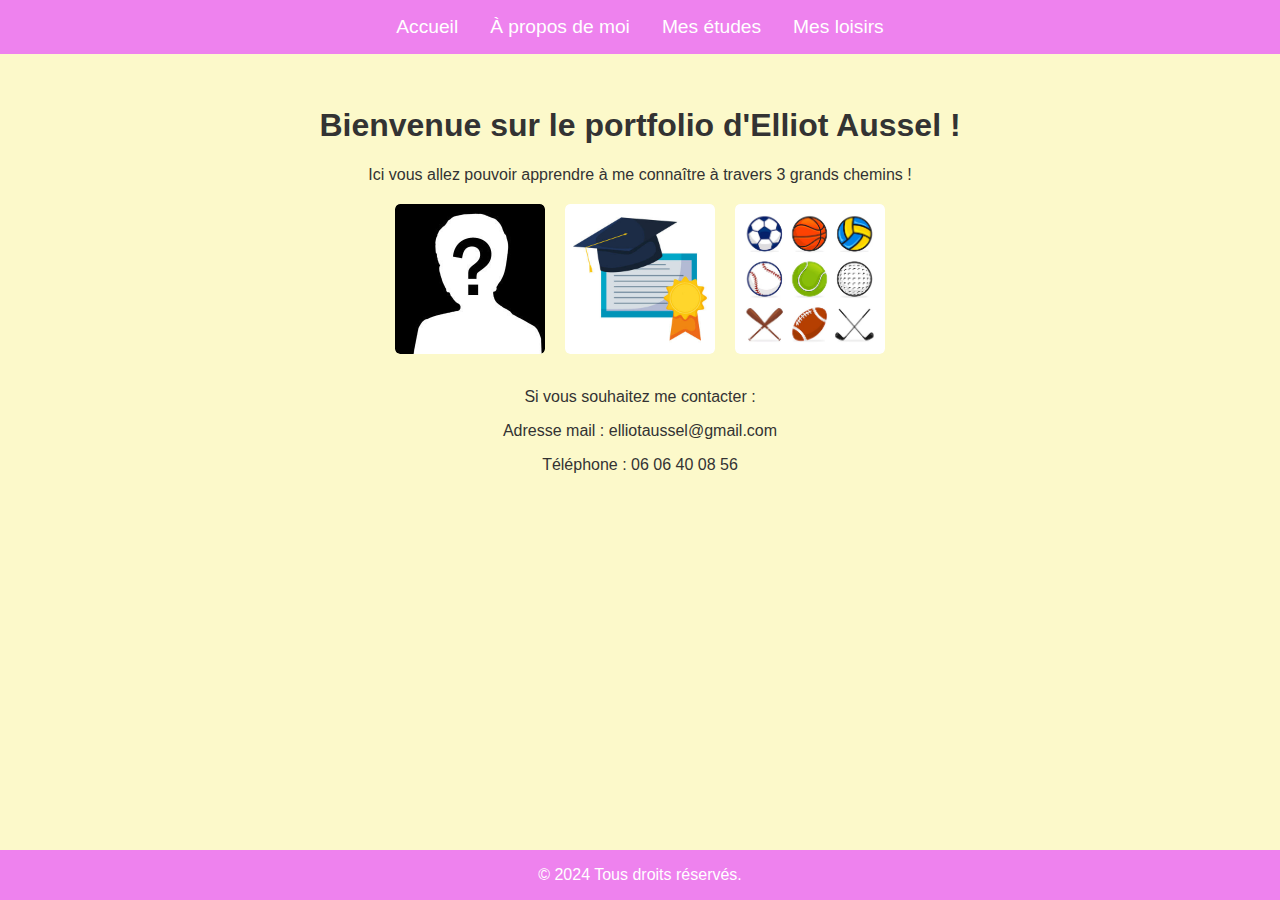
<file: index.html>
<!DOCTYPE html>
<html lang="fr">
<head>
    <meta charset="UTF-8">
    <meta name="viewport" content="width=device-width, initial-scale=1.0">
    <title>Accueil</title>
    <link rel="stylesheet" href="styles.css">
</head>
<body>
    <nav class="navbar">
        <a href="index.html">Accueil</a>
        <a href="a-propos.html">À propos de moi</a>
        <a href="mes-etudes.html">Mes études</a>
        <a href="mes-loisirs.html">Mes loisirs</a>
    </nav>
    <main>
        <section id="index">
            <h1> Bienvenue sur le portfolio d'Elliot Aussel !</h1>
            <p>Ici vous allez pouvoir apprendre à me connaître à travers 3 grands chemins !</p>
            <div class="image-links">
                <a href="a-propos.html">
                    <img src="quisuisje.jpg" alt="À propos de moi">
                </a>
                <a href="mes-etudes.html">
                    <img src="etudes.jpg" alt="Mes études">
                </a>
                <a href="mes-loisirs.html">
                    <img src="loisirs.jpg" alt="Mes loisirs">
                </a>
            </div>
			<br>
			<p>Si vous souhaitez me contacter : </p>
			<p>Adresse mail : elliotaussel@gmail.com</p>
			<p>Téléphone : 06 06 40 08 56</p>
        </section>
    </main>
    <footer>
        <p>&copy; 2024 Tous droits réservés.</p>
    </footer>
</body>
</html>
</file>
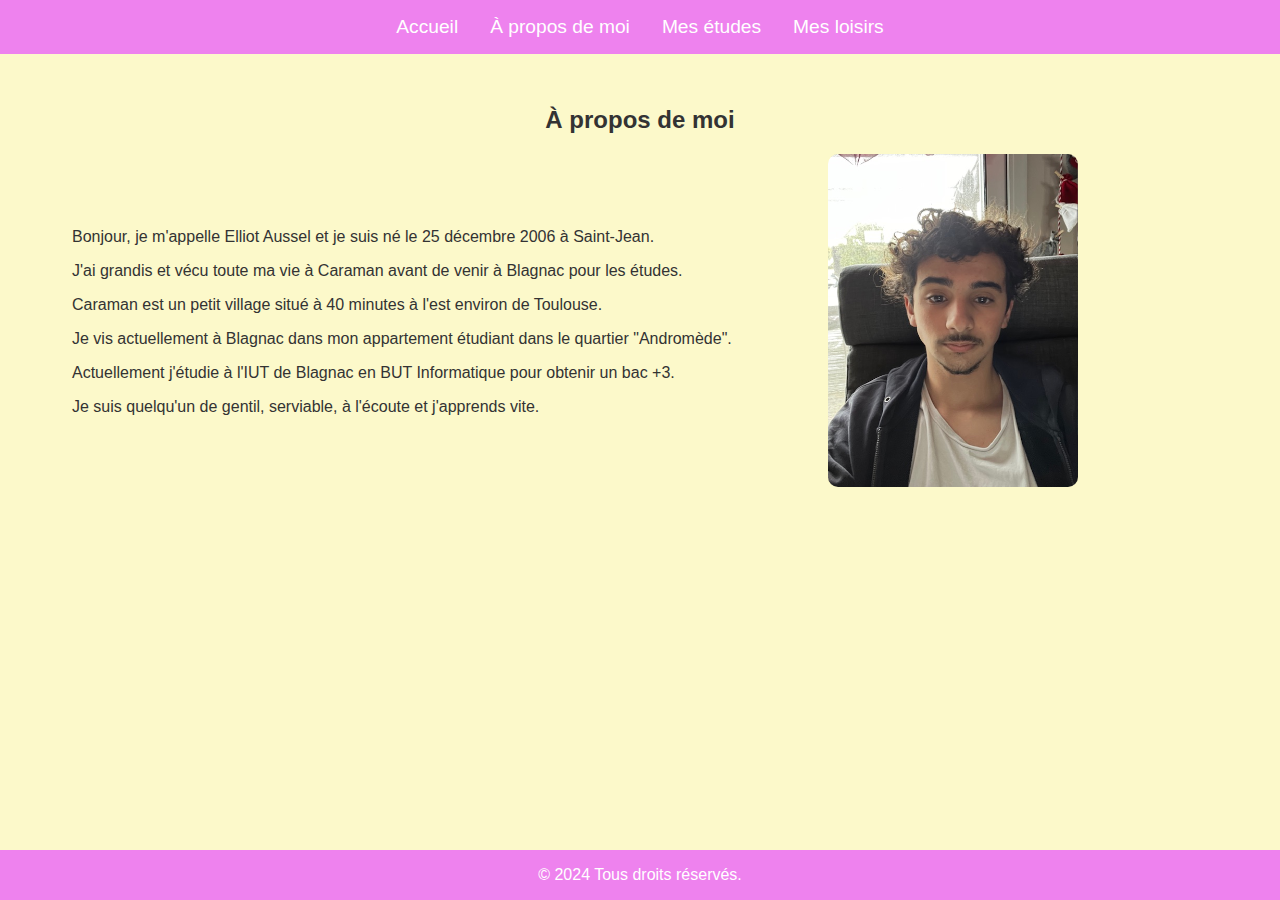
<file: a-propos.html>
<!DOCTYPE html>
<html lang="fr">
<head>
    <meta charset="UTF-8">
    <meta name="viewport" content="width=device-width, initial-scale=1.0">
    <title>À propos de moi</title>
    <link rel="stylesheet" href="styles.css">
</head>
<body>
    <nav class="navbar">
        <a href="index.html">Accueil</a>
        <a href="a-propos.html">À propos de moi</a>
        <a href="mes-etudes.html">Mes études</a>
        <a href="mes-loisirs.html">Mes loisirs</a>
    </nav>
    <main>
        <section id="a-propos">
            <h2>À propos de moi</h2>
            <div class="about-container">
                <div class="text-content">
                    <p>Bonjour, je m'appelle Elliot Aussel et je suis né le 25 décembre 2006 à Saint-Jean.</p>
                    <p>J'ai grandis et vécu toute ma vie à Caraman avant de venir à Blagnac pour les études.</p>
                    <p>Caraman est un petit village situé à 40 minutes à l'est environ de Toulouse.</p>
                    <p>Je vis actuellement à Blagnac dans mon appartement étudiant dans le quartier "Andromède".</p>
                    <p>Actuellement j'étudie à l'IUT de Blagnac en BUT Informatique pour obtenir un bac +3.</p>
                    <p>Je suis quelqu'un de gentil, serviable, à l'écoute et j'apprends vite.</p>
                </div>
                <div class="image-container">
                    <img src="photodemoi.jpg" alt="Photo de Elliot Aussel">
                </div>
            </div>
        </section>
    </main>
    <footer>
        <p>&copy; 2024 Tous droits réservés.</p>
    </footer>
</body>
</html>
</file>
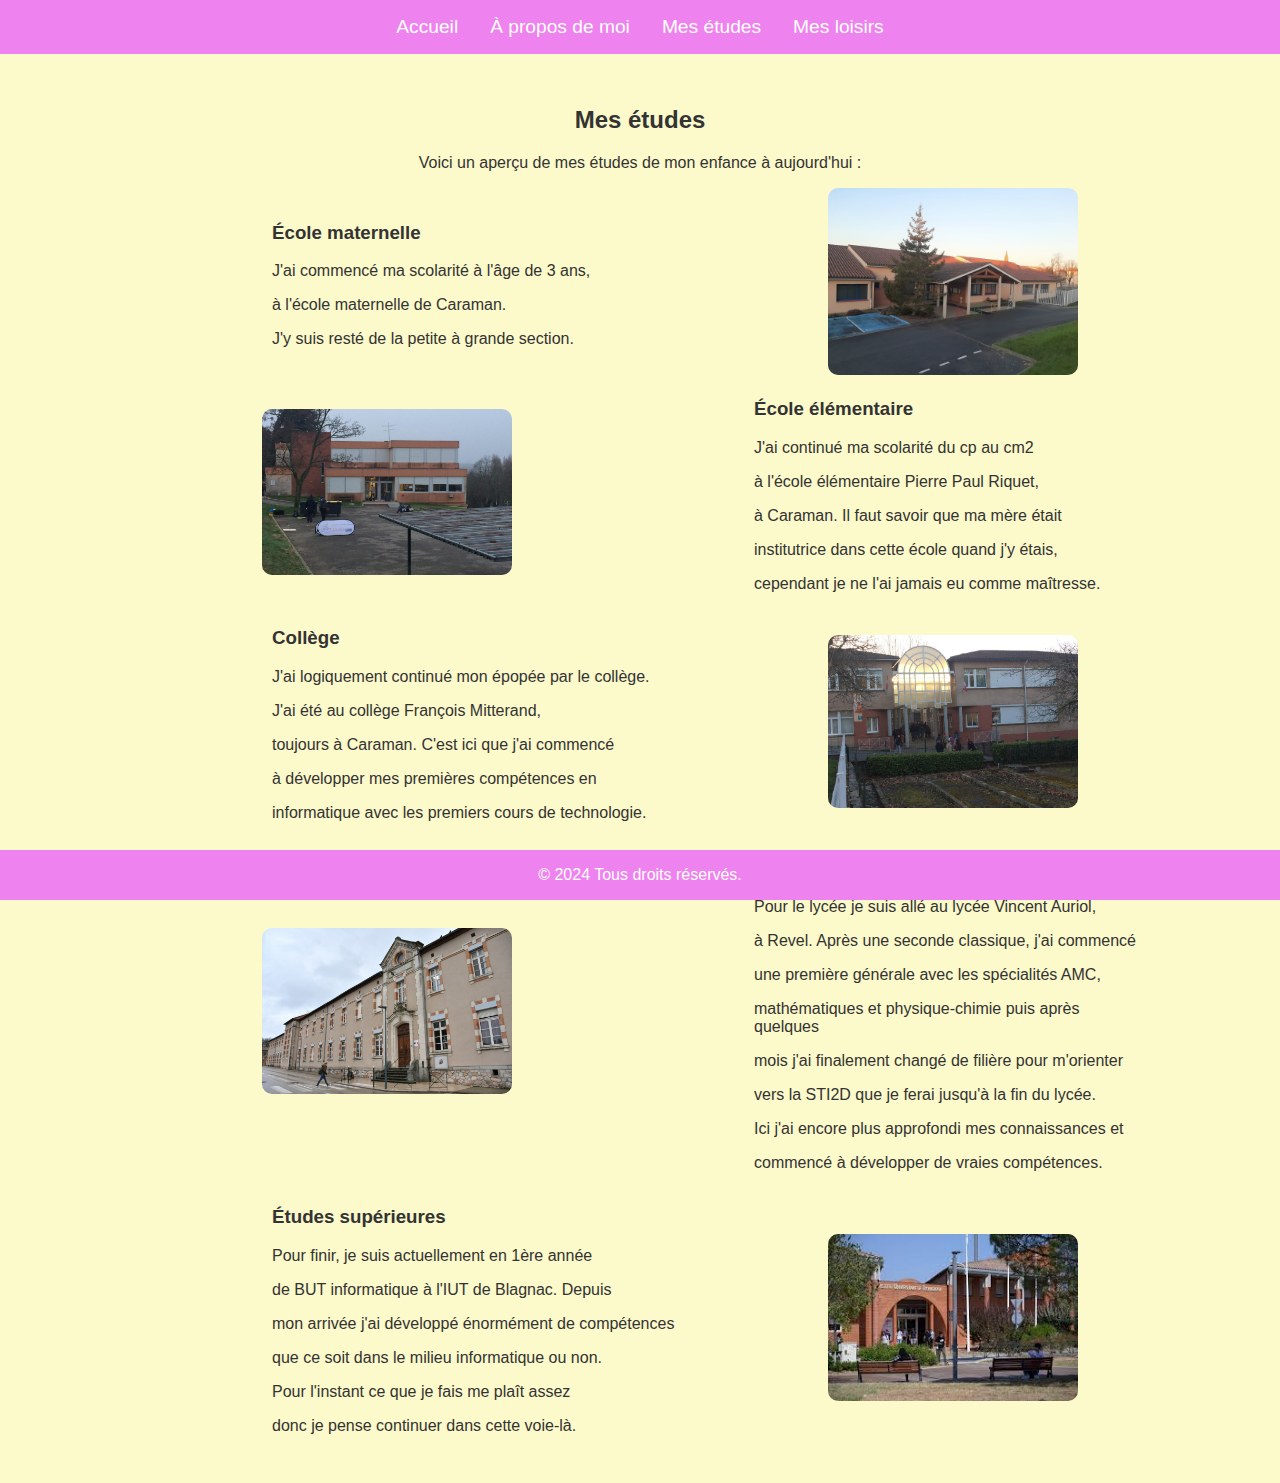
<file: mes-etudes.html>
<!DOCTYPE html>
<html lang="fr">
<head>
    <meta charset="UTF-8">
    <meta name="viewport" content="width=device-width, initial-scale=1.0">
    <title>Mes études</title>
    <link rel="stylesheet" href="styles.css">
</head>
<body>
    <nav class="navbar">
        <a href="index.html">Accueil</a>
        <a href="a-propos.html">À propos de moi</a>
        <a href="mes-etudes.html">Mes études</a>
        <a href="mes-loisirs.html">Mes loisirs</a>
    </nav>
    <main>
        <section id="mes-etudes">
            <h2>Mes études</h2>
            <p>Voici un aperçu de mes études de mon enfance à aujourd'hui : </p>
            
            <!-- Première ligne : texte à gauche, image à droite -->
            <div class="about-container">
                <div class="text-content text-left">
                    <h3>École maternelle</h3>
                    <p>J'ai commencé ma scolarité à l'âge de 3 ans,</p>
                    <p>à l'école maternelle de Caraman.</p>
                    <p>J'y suis resté de la petite à grande section.</p>
                </div>
                <div class="image-container image-right">
                    <img src="maternelle.jpg" alt="ecole maternelle">
                </div>
            </div>

            <!-- Deuxième ligne : texte à droite, image à gauche -->
            <div class="about-container">
                <div class="image-container image-left">
                    <img src="elementaire.jpg" alt="ecole elementaire">
                </div>
                <div class="text-content text-right">
                    <h3>École élémentaire</h3>
                    <p>J'ai continué ma scolarité du cp au cm2</p>
                    <p>à l'école élémentaire Pierre Paul Riquet,</p>
                    <p>à Caraman. Il faut savoir que ma mère était</p>
                    <p>institutrice dans cette école quand j'y étais,</p>
                    <p>cependant je ne l'ai jamais eu comme maîtresse.</p>
                </div>
            </div>

            <!-- Troisième ligne : texte à gauche, image à droite -->
            <div class="about-container">
                <div class="text-content text-left">
                    <h3>Collège</h3>
                    <p>J'ai logiquement continué mon épopée par le collège.</p>
                    <p>J'ai été au collège François Mitterand,</p>
                    <p>toujours à Caraman. C'est ici que j'ai commencé</p>
                    <p>à développer mes premières compétences en </p>
                    <p>informatique avec les premiers cours de technologie.</p>
                </div>
                <div class="image-container image-right">
                    <img src="college.jpg" alt="college">
                </div>
            </div>

            <!-- Quatrième ligne : texte à droite, image à gauche -->
            <div class="about-container">
                <div class="image-container image-left">
                    <img src="lycee.jpg" alt="lycee">
                </div>
                <div class="text-content text-right">
                    <h3>Lycée</h3>
                    <p>Pour le lycée je suis allé au lycée Vincent Auriol,</p>
                    <p>à Revel. Après une seconde classique, j'ai commencé</p>
                    <p>une première générale avec les spécialités AMC,</p>
                    <p>mathématiques et physique-chimie puis après quelques</p>
                    <p>mois j'ai finalement changé de filière pour m'orienter</p>
                    <p>vers la STI2D que je ferai jusqu'à la fin du lycée.</p>
                    <p>Ici j'ai encore plus approfondi mes connaissances et</p>
                    <p>commencé à développer de vraies compétences.</p>
                </div>
            </div>

            <!-- Cinquième ligne : texte à gauche, image à droite -->
            <div class="about-container">
                <div class="text-content text-left">
                    <h3>Études supérieures</h3>
                    <p>Pour finir, je suis actuellement en 1ère année</p>
                    <p>de BUT informatique à l'IUT de Blagnac. Depuis</p>
                    <p>mon arrivée j'ai développé énormément de compétences</p>
                    <p>que ce soit dans le milieu informatique ou non.</p>
                    <p>Pour l'instant ce que je fais me plaît assez </p>
                    <p>donc je pense continuer dans cette voie-là.</p>
                </div>
                <div class="image-container image-right">
                    <img src="iut.jpg" alt="iut">
                </div>
            </div>
        </section>
    </main>
    <footer>
        <p>&copy; 2024 Tous droits réservés.</p>
    </footer>
</body>
</html>
</file>
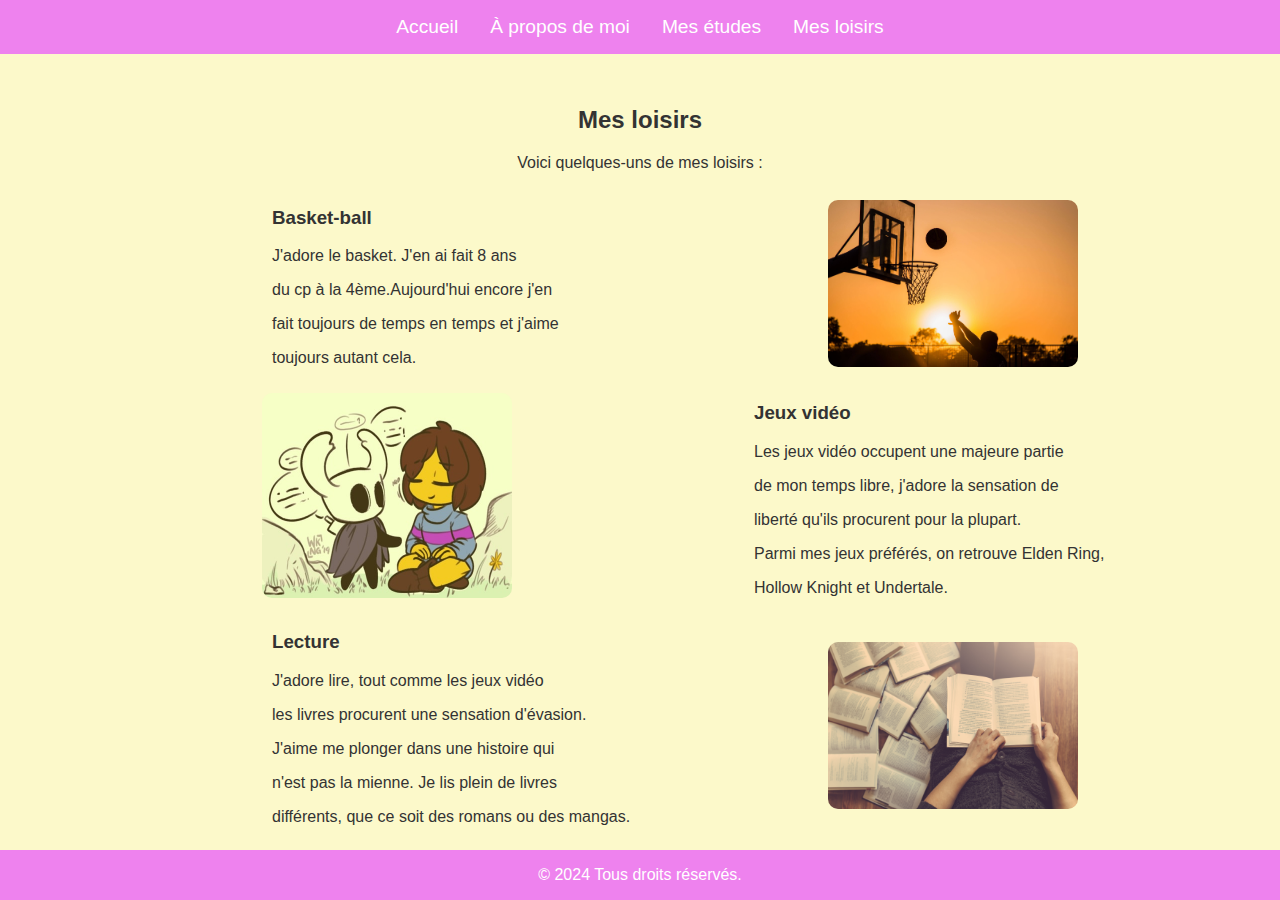
<file: mes-loisirs.html>
<!DOCTYPE html>
<html lang="fr">
<head>
    <meta charset="UTF-8">
    <meta name="viewport" content="width=device-width, initial-scale=1.0">
    <title>Mes loisirs</title>
    <link rel="stylesheet" href="styles.css">
</head>
<body>
    <nav class="navbar">
        <a href="index.html">Accueil</a>
        <a href="a-propos.html">À propos de moi</a>
        <a href="mes-etudes.html">Mes études</a>
        <a href="mes-loisirs.html">Mes loisirs</a>
    </nav>
    <main>
        <section id="mes-loisirs">
            <h2>Mes loisirs</h2>
            <p>Voici quelques-uns de mes loisirs : </p>
            
            <!-- Première ligne : texte à gauche, image à droite -->
            <div class="about-container">
                <div class="text-content text-left">
                    <h3>Basket-ball</h3>
                    <p>J'adore le basket. J'en ai fait 8 ans</p>
                    <p>du cp à la 4ème.Aujourd'hui encore j'en</p>
					<p>fait toujours de temps en temps et j'aime</p>
					<p>toujours autant cela.
                </div>
                <div class="image-container image-right">
                    <img src="basket.jpg" alt="basket">
                </div>
            </div>

            <!-- Deuxième ligne : texte à droite, image à gauche -->
            <div class="about-container">
                <div class="image-container image-left">
                    <img src="jeuvideo.jpg" alt="jeuvideo">
                </div>
                <div class="text-content text-right">
                    <h3>Jeux vidéo</h3>
                    <p>Les jeux vidéo occupent une majeure partie</p>
                    <p>de mon temps libre, j'adore la sensation de</p>
                    <p>liberté qu'ils procurent pour la plupart.</p>
                    <p>Parmi mes jeux préférés, on retrouve Elden Ring,</p>
                    <p>Hollow Knight et Undertale.</p>
                </div>
            </div>

            <!-- Troisième ligne : texte à gauche, image à droite -->
            <div class="about-container">
                <div class="text-content text-left">
                    <h3>Lecture</h3>
                    <p>J'adore lire, tout comme les jeux vidéo</p>
					<p>les livres procurent une sensation d'évasion.</p>
					<p>J'aime me plonger dans une histoire qui</p>
					<p>n'est pas la mienne. Je lis plein de livres</p>
					<p>différents, que ce soit des romans ou des mangas.</p>                  
                </div>
                <div class="image-container image-right">
                    <img src="lecture.jpg" alt="lecture">
                </div>
            </div>
        </section>
    </main>
    <footer>
        <p>&copy; 2024 Tous droits réservés.</p>
    </footer>
</body>
</html>
</file>
<file: styles.css>
body {
    font-family: Arial, sans-serif;
    margin: 0;
    padding: 0;
    color: #333;
    background-color:   #fcf9ca  ;
}

.navbar {
    background-color: violet;
    padding: 1rem;
    display: flex;
    justify-content: center;
}

.navbar a {
    color:  white ;
    text-decoration: none;
    margin: 0 1rem;
    font-size: 1.2rem;
}

.navbar a:hover {
    text-decoration: underline;
}


section {
    padding: 2rem;
    text-align: center;
}

.about-container {
    display: flex;
    justify-content: space-between;
    align-items: center;
    gap: 2rem;
    flex-wrap: wrap;
    text-align: left;
}

.text-content {
    flex: 1;
}

.image-container {
    flex: 1;
    max-width: 400px;
    text-align: center;
}

.image-container img {
    width: 100%;
    height: auto;
    border-radius: 10px;
}

.image-links {
    display: flex;
    justify-content: center;
    gap: 20px;
    margin-top: 20px;
}

.image-links a {
    display: inline-block;
    width: 150px;  /* Largeur fixe */
    height: 150px; /* Hauteur fixe */
    overflow: hidden; 
    border-radius: 5px;
    position: relative; 
}


.image-links img {
    width: 100%; 
    height: 100%; 
    object-fit: cover; 
    display: block; 
    border-radius: 5px;
    transition: transform 0.3s ease, box-shadow 0.3s ease; /* Animation au survol */
}

.image-links img:hover {
    transform: scale(1.2); /* Effet de zoom */
    box-shadow: 0px 4px 10px rgba(0, 0, 0, 0.3); /* Ombre au survol */
}

/* Pied de page */
footer {
    background-color: violet;
    color:  white;
    text-align: center;
    padding: 0.0001rem 0;
    position: fixed;
    bottom: 0;
    width: 100%;
}


.about-container .text-left {
    padding-left: 200px; 
}

.about-container .text-right {
    padding-right: 100px;
}

.about-container .image-left {
    margin-left: 230px; 
}

.about-container .image-right {
    margin-left: 5px; 
}

.image-container img {
    width: 100%;
    height: auto;
    border-radius: 10px;
}


.image-container {
    flex: 1;
    max-width: 250px;
    text-align: center;
}

.image-container img {
    width: 100%;
    height: auto;
    border-radius: 10px;
}


.text-content {
    flex: 1;
    margin-left: 40px; 
}


.image-container {
    flex: 1;
    max-width: 250px; 
    text-align: center;
    margin-right: 170px;
}

.image-container img {
    width: 100%;
    height: auto;
    border-radius: 10px;
}
</file>
